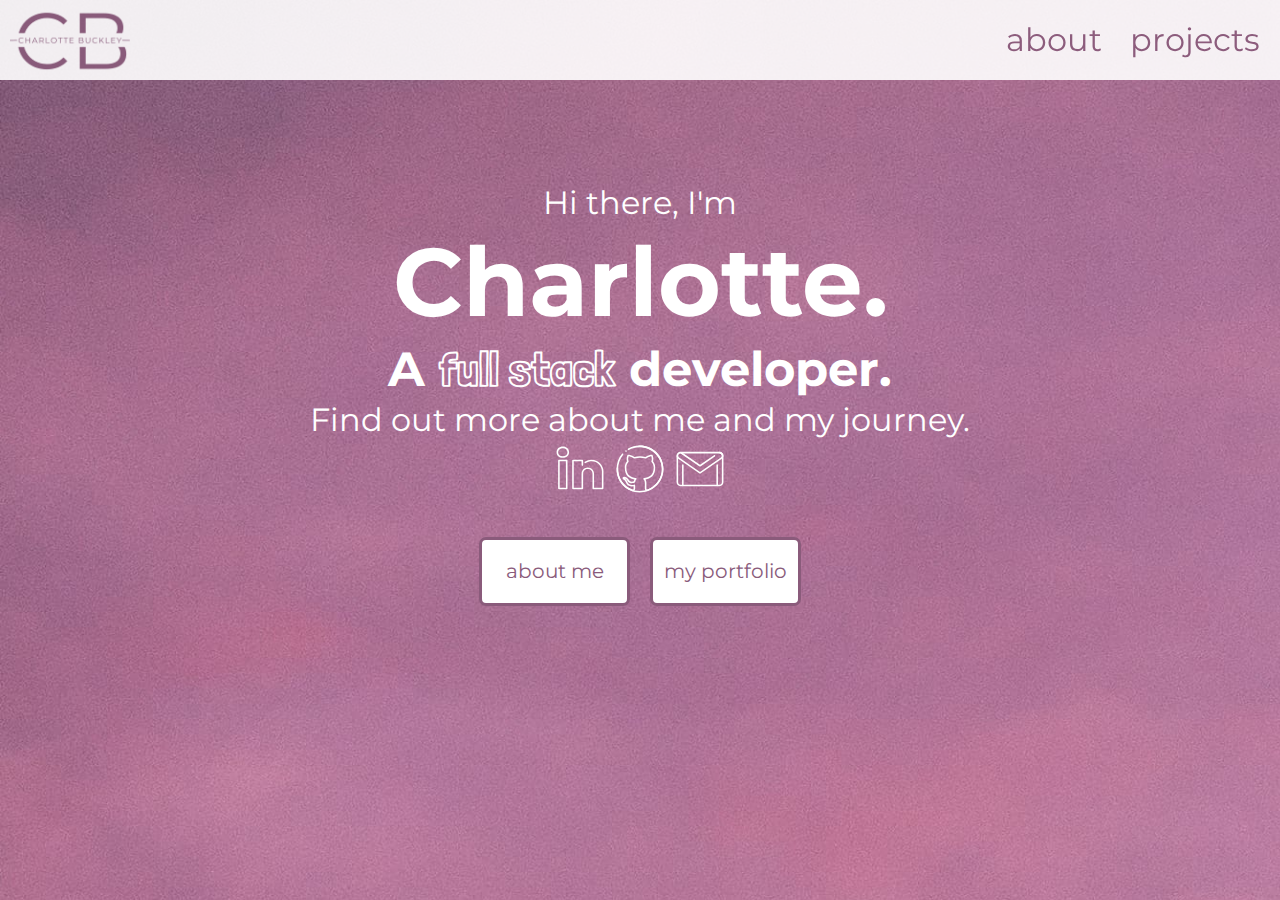
<file: index.html>
<!DOCTYPE html>
<html lang="en-GB">
<head>
    <title>Charlotte Buckley - Portfolio</title>
    <meta name="viewport" content="width=device-width, initial-scale=1.0">
    <link rel="stylesheet" type="text/css" href="normalize.css">
    <link rel="stylesheet" type="text/css" href="index.css">
    <link rel="preconnect" href="https://fonts.googleapis.com">
    <link rel="preconnect" href="https://fonts.gstatic.com" crossorigin>
    <link href="https://fonts.googleapis.com/css2?family=Londrina+Outline&family=Montserrat&display=swap" rel="stylesheet">
</head>
<body>
<section id="overlay" class="nav-menu">
    <div id="burger-menu" class="burger-menu hidden">
        <a href="about.html">about</a>
        <a href="projects.html">projects</a>
    </div>
</section>
<nav>
    <img class="logo-icon" src="icons/logo-1.png" alt="charlotte buckley logo"/>
    <button id="burger-menu-button">
        <img id="burger-menu-icon" src="icons/burger.svg" alt="nav menu"/>
    </button>
    <div class="nav-icons">
        <a href="https://www.linkedin.com/in/charlotte-buckley-93866416a/">
            <img src="icons/linkedin.svg" alt="LinkedIn Icon"/>
        </a>
        <a href="https://github.com/cfbuckley14">
            <img src="icons/github.svg" alt="GitHub Icon"/>
        </a>
        <a href="mailto:cfbuckley14@gmail.com">
            <img src="icons/mail.svg" alt="Email Icon"/>
        </a>
    </div>
    <div class="nav-links">
        <a href="about.html">about</a>
        <a href="projects.html">projects</a>
    </div>
</nav>
<main>
        <header>
            <div class="header-container">
                <p>Hi there, I'm</p>
                <h1>Charlotte.</h1>
                <div>
                    <h2 class="normal-text">A <span>full stack</span> developer.</h2>
                    <p>Find out more about me and my journey.</p>
                </div>
                <div class="social-icons">
                    <a href="https://www.linkedin.com/in/charlotte-buckley-93866416a/">
                        <img src="icons/linkedin.svg" alt="LinkedIn Icon"/>
                    </a>
                    <a href="https://github.com/cfbuckley14">
                        <img src="icons/github.svg" alt="GitHub Icon"/>
                    </a>
                    <a href="mailto:cfbuckley14@gmail.com">
                        <img src="icons/mail.svg" alt="Email Icon"/>
                    </a>
                </div>
                <div class="button-container">
                    <a href="about.html" class="navigation-button">about me</a>
                    <a href="projects.html" class="navigation-button">my portfolio</a>
                </div>
            </div>
            <script src="script.js"></script>
        </header>
</main>
</body>
</html>
</file>
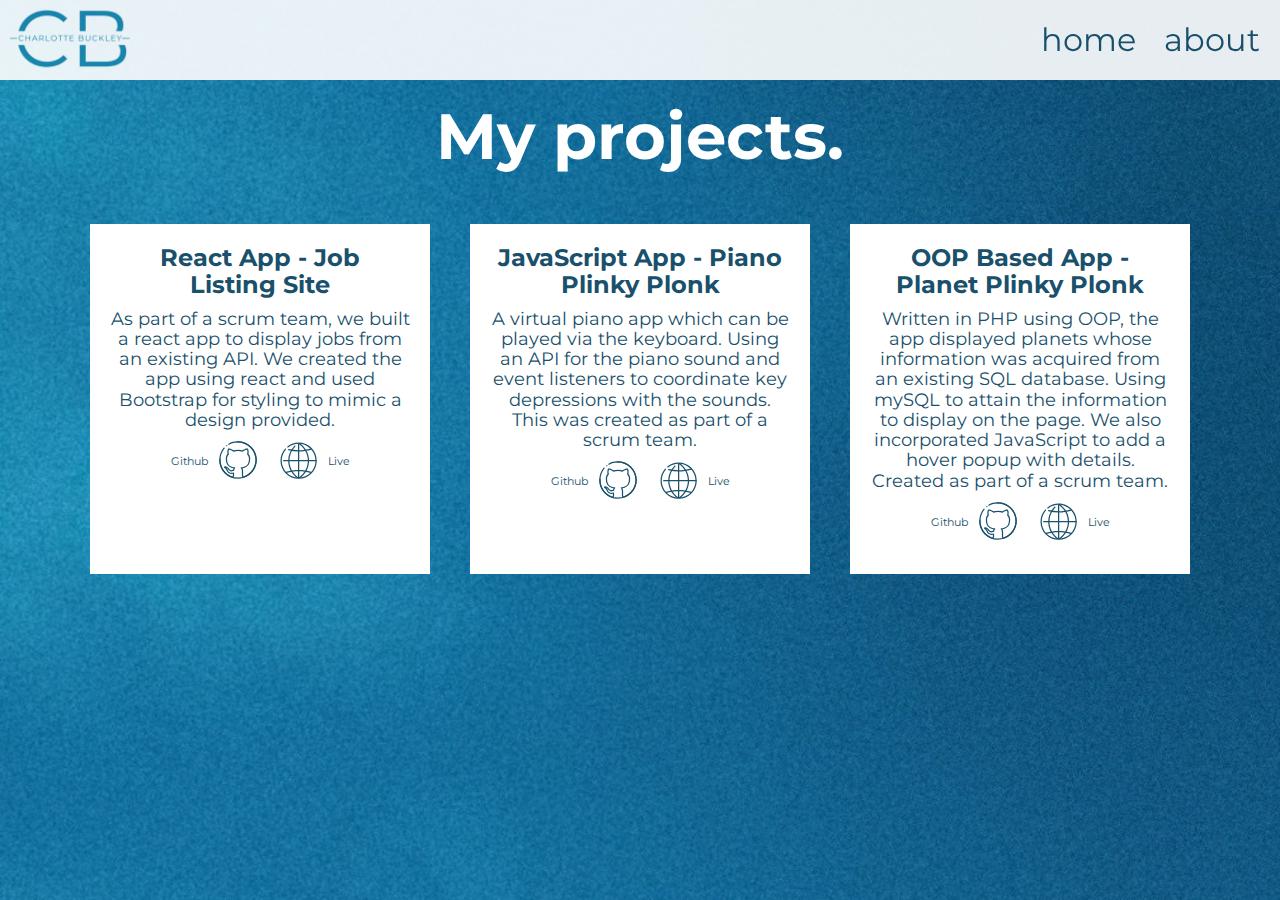
<file: projects.html>
<!DOCTYPE html>
<html lang="en-GB">
<head>
    <title>Charlotte Buckley - Portfolio</title>
    <meta name="viewport" content="width=device-width, initial-scale=1.0">
    <link rel="stylesheet" type="text/css" href="normalize.css">
    <link rel="stylesheet" type ="text/css" href="projects.css">
    <link rel="preconnect" href="https://fonts.googleapis.com">
    <link rel="preconnect" href="https://fonts.gstatic.com" crossorigin>
    <link href="https://fonts.googleapis.com/css2?family=Londrina+Outline&family=Montserrat&display=swap" rel="stylesheet">
</head>
<body>
<section id="overlay" class="nav-menu">
    <div id="burger-menu" class="burger-menu hidden">
        <a href="index.html">home</a>
        <a href="about.html">about</a>
    </div>
</section>
<nav>
    <a href="index.html">
        <img class="logo-icon" src="icons/logo-3.png" alt="charlotte buckley logo"/>
    </a>
    <button id="burger-menu-button">
        <img id="burger-menu-icon" src="icons/burger.svg" alt="nav menu"/>
    </button>
    <div class="nav-links">
        <a href="index.html">home</a>
        <a href="about.html">about</a>
    </div>
</nav>
<main>
    <header>
        <h1>My projects.</h1>
    </header>
    <div class="projects-container">
        <div class="project">
            <h2>React App - Job Listing Site</h2>
            <p>As part of a scrum team, we built a react app to display jobs from an existing API. We created the app using react and used Bootstrap for styling to mimic a design provided.</p>
            <div>
                <p>Github</p>
                <a href='https://github.com/iO-Academy/2022-jan-fish-job-search' target="_blank">
                    <img class="project-icon" src="icons/github.svg" alt="GitHub Icon"/>
                </a>
                <a href='https://2022-jan-fish-job-search.dev.io-academy.uk/' target="_blank">
                    <img class="project-icon" src="icons/web-icon.svg" alt="Web Icon"/>
                </a>
                <p>Live</p>
            </div>
        </div>
        <div class="project">
            <h2>JavaScript App - Piano Plinky Plonk</h2>
            <p>A virtual piano app which can be played via the keyboard. Using an API for the piano sound and event listeners to coordinate key depressions with the sounds. This was created as part of a scrum team.</p>
            <div>
                <p>Github</p>
                <a href='https://github.com/iO-Academy/2022-jan-piano-game' target="_blank">
                    <img class="project-icon" src="icons/github.svg" alt="GitHub Icon"/>
                </a>
                <a href='https://dev.io-academy.uk/projects/2022-jan/piano-plinky-plonk/' target="_blank">
                    <img class="project-icon" src="icons/web-icon.svg" alt="Web Icon"/>
                </a>
                <p>Live</p>
            </div>
        </div>
        <div class="project">
            <h2>OOP Based App - Planet Plinky Plonk</h2>
            <p>Written in PHP using OOP, the app displayed planets whose information was acquired from an existing SQL database. Using mySQL to attain the information to display on the page. We also incorporated JavaScript to add a hover popup with details. Created as part of a scrum team.</p>
            <div>
                <p>Github</p>
                <a href='https://github.com/iO-Academy/2022-jan-planets' target="_blank">
                    <img class="project-icon" src="icons/github.svg" alt="GitHub Icon"/>
                </a>
                <a href='https://dev.io-academy.uk/projects/2022-jan/planet-plinky-plonk/'>
                    <img class="project-icon" src="icons/web-icon.svg" alt="Web Icon"/>
                </a>
                <p>Live</p>
            </div>
        </div>
    </div>
</main>
<script src="script.js"></script>
</body>
</html>
</file>
<file: index.css>
body {
    font-family: 'Montserrat', sans-serif;
    font-size: 10px;
    background-image: url(background-1.jpg);
    background-repeat: no-repeat;
    background-size: 300%;
    color: white;
}

nav {
    display: flex;
    align-items: center;
    justify-content: space-between;
    font-size: 1rem;
    background-color: white;
    width: 100%;
    height: 70px;
    opacity: 0.9;
}

.logo-icon {
    width: 90px;
    margin-left: 10px;
}

.overlay {
    position: fixed;
    left: 0;
    top: 0;
    z-index: 9999;
    width: 100%;
    height: 100%;
    background-color: #8a5b7b;
    opacity: 0.8;
}

.nav-icons {
    display: none;
}

.nav-links {
    display: none;
}

#burger-menu-icon {
    width: 40px;
    margin-right: 20px;
    margin-top: 5px;
    filter: brightness(0) saturate(100%) invert(42%) sepia(8%) saturate(1942%) hue-rotate(266deg) brightness(89%) contrast(82%);
}

.nav-menu {
    background-color: #8a5b7b;
    width: 100%;
    font-size: 2rem;
    position: absolute;
    top: 70px;
}

.burger-menu {
    display: flex;
    flex-direction: column;
}

.burger-menu a {
    text-decoration: none;
    border-bottom: solid #ffffff;
    padding: 20px;
    color: white;
}

button {
    cursor: pointer;
    border: 0;
    background-color: white;
    height: 100%;
    padding: 0;
}

.hidden {
    display: none;
}

header {
    display: flex;
    justify-content: center;
    align-items: center;
    width: 100%;
    text-align: center;
    margin-top: 100px;
}

.social-icons {
    filter: brightness(0) saturate(100%) invert(100%) sepia(0%) saturate(0%) hue-rotate(244deg) brightness(112%) contrast(101%);
    display: flex;
    gap: 10px;
    margin: 5px;
    justify-content: center;
}

.social-icons a {
    text-decoration: none;
}

.social-icons img {
    width: 30px;
}

.button-container {
    margin-top: 30px;
    display: flex;
    flex-direction: column;
    justify-content: center;
    align-items: center;
}

.navigation-button {
    background-color: #ffffff;
    color: #8a5b7b;
    font-size: 1.25rem;
    padding: 20px 10px 20px 10px;
    border-radius: 7px;
    border: #8a5b7b 3px solid;
    margin: 10px;
    width: 125px;
    text-decoration: none;
}

.header-container {
    width: 100%;
}

.header-container p {
    margin: 5px;
    font-size: 1.5rem;
}

h1 {
    margin: 5px;
    font-size: 3.5rem;
}

h2 {
    margin: 5px;
    font-size: 1.7rem;
}

span {
    font-family: 'Londrina Outline', cursive;
}

.bitmoji {
    width: 90%;
    position: absolute;
    right: 0;
}

@media screen and (min-width: 400px) {
    body {
        height: 100vh;
    }
    h1 {
        font-size: 6rem;
    }
    h2 {
        font-size: 3rem;
    }
    .header-container p {
        font-size: 2rem;
    }
    .bitmoji {
        position: absolute;
        bottom: 0;
        width: 30%;
    }
    #burger-menu-icon {
        display: none;
    }
    nav {
        height: 80px;
    }
    .logo-icon {
        width: 120px;
    }
    .nav-links {
        display: block;
        font-size: 2rem;
    }
    .nav-links a {
        text-decoration: none;
        color: #8a5b7b;
        margin-right: 20px;
        transition: all 0.3s ease-in-out;
        height: 100%;
    }
    .social-icons img {
        width: 50px;
        transition: all 0.2s ease-in-out;
    }
    .button-container {
        flex-direction: row;
    }
    .navigation-button {
        transition: 0.3s ease-in-out;
    }
    .nav-links a:hover {
        text-shadow: 0 0 5px #8a5b7b;
    }
    .social-icons img:hover {
        filter: drop-shadow(0 0 5px white);
    }
    .navigation-button:hover {
        box-shadow: #ffffff99 2px 3px;
        background-color: #8a5b7b;
        color: white;
        animation: none;
    }
}
</file>
<file: projects.css>
body {
    font-family: 'Montserrat', sans-serif;
    font-size: 10px;
    background-image: url(background-3.jpg);
    background-repeat: no-repeat;
    background-size: 300%;
    color: white;
}

nav {
    display: flex;
    align-items: center;
    justify-content: space-between;
    font-size: 1rem;
    background-color: white;
    width: 100%;
    height: 70px;
    opacity: 0.9;
}

.logo-icon {
    width: 90px;
    margin-left: 10px;
}

.overlay {
    position: fixed;
    left: 0;
    top: 0;
    z-index: 9999;
    width: 100%;
    height: 100%;
    background-color: #19506B;
    opacity: 0.8;
}

.nav-icons {
    display: none;
}

.nav-links {
    display: none;
}

#burger-menu-icon {
    width: 40px;
    margin-right: 20px;
    margin-top: 5px;
    filter: brightness(0) saturate(100%) invert(53%) sepia(66%) saturate(6092%) hue-rotate(171deg) brightness(88%) contrast(80%);
}

.nav-menu {
    background-color: #19506B;
    width: 100%;
    font-size: 2rem;
    position: absolute;
    top: 70px;
}

.burger-menu {
    display: flex;
    flex-direction: column;
}

.burger-menu a {
    text-decoration: none;
    border-bottom: solid #ffffff;
    padding: 20px;
    color: white;
}

button {
    cursor: pointer;
    border: 0;
    background-color: white;
    height: 100%;
    padding: 0;
}

.hidden {
    display: none;
}

main {
    display: flex;
    flex-direction: column;
    justify-content: center;
    align-items: center;
    gap: 20px;
    padding-bottom: 20px;
}

h1 {
    font-size: 2rem;
    margin: 20px;
}

h2 {
    font-size: 1.2rem;
    margin: 20px 5px 10px 5px;
}

.projects-container {
    display: flex;
    flex-direction: column;
    text-align: center;
}

.project {
    width: 225px;
    height: 250px;
    padding: 0 20px 0 20px;
    background-color: #ffffff;
    color: #19506B;
    margin: 10px;
}

.project p {
    font-size: 0.8rem;
    margin: 0;
}

.project div {
    display: flex;
    flex-direction: row;
    justify-content: center;
    align-items: center;
}

.project div p {
    font-size: 0.7rem;
    padding: 10px 0 10px 0;
}

main a {
    filter: brightness(0) saturate(100%) invert(23%) sepia(63%) saturate(564%) hue-rotate(155deg) brightness(98%) contrast(92%);
    text-decoration: none;
}

.project-icon {
    width: 30px;
    padding: 10px;
}

@media screen and (min-width: 400px) {
    body {
        height: 100vh;
    }
    h1 {
        font-size: 4rem;
    }
    .projects-container {
        flex-direction: row;
        flex-wrap: wrap;
        justify-content: center;
        align-items: center;
        gap: 20px;
    }
    .project {
        width: 300px;
        height: 350px;
    }
    h2 {
        font-size: 1.5rem;
    }
    .project p {
        font-size: 1.1rem;
    }
    #burger-menu-icon {
        display: none;
    }
    nav {
        height: 80px;
    }
    .logo-icon {
        width: 120px;
    }
    .nav-links {
        display: block;
        font-size: 2rem;
    }
    .nav-links a {
        text-decoration: none;
        color: #19506B;
        margin-right: 20px;
        transition: all 0.3s ease-in-out;
    }
    .nav-links a:hover {
        text-shadow: 0 0 5px #19506B;
    }
    .project img {
        width: 40px;
        transition: all 0.3s ease-in-out;
    }
    .project img:hover {
        filter: drop-shadow(0 0 5px #19506B);
    }
}
</file>
